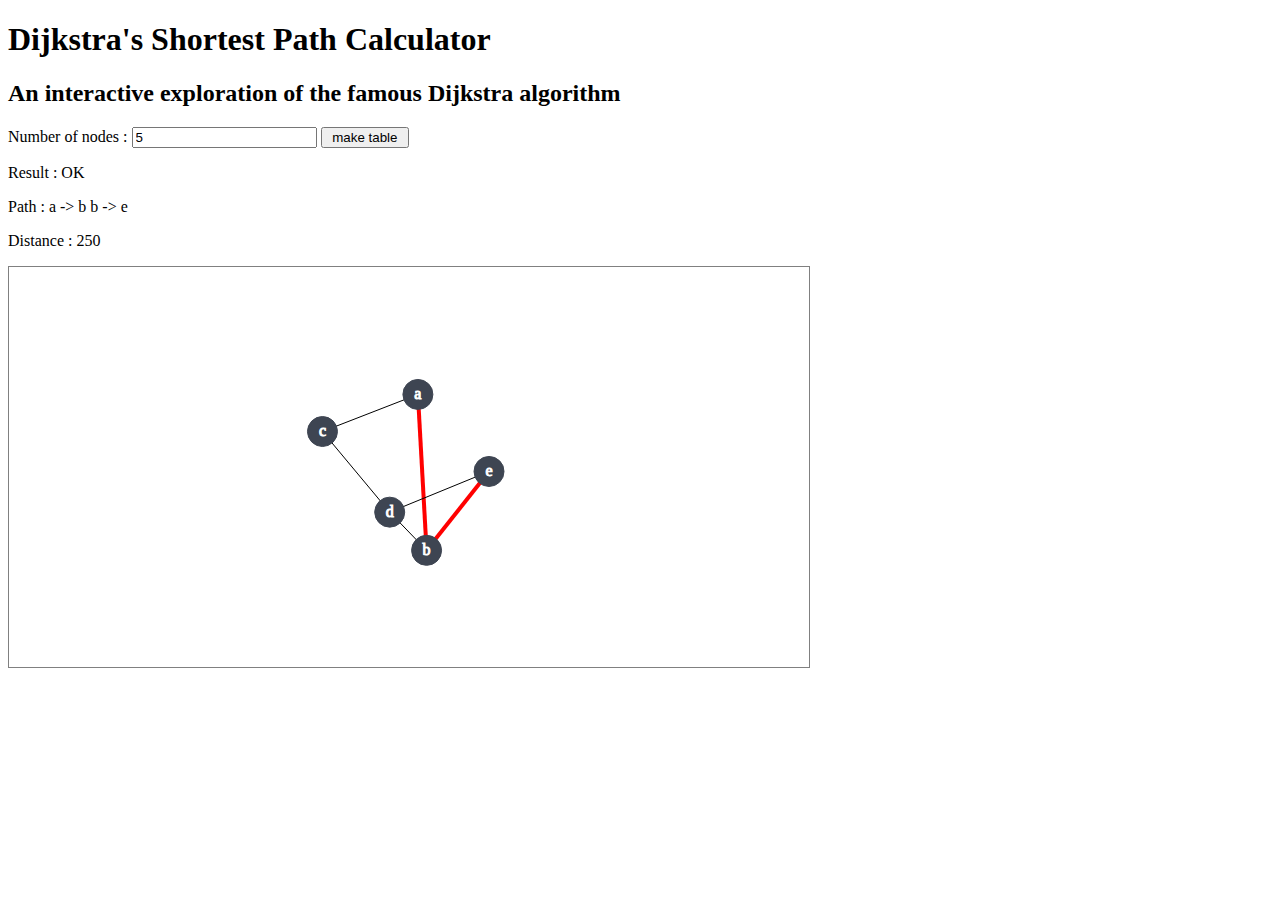
<file: index.html>
<!DOCTYPE HTML>
<head>
	<meta charset="utf-8">
	<title>Dijkstra's Shortest Path Calculator</title>
</head>
<body>
	<h1>Dijkstra's Shortest Path Calculator</h1>
	<h2>An interactive exploration of the famous Dijkstra algorithm</h2>

	<p>
		Number of nodes : <input type="text" id="numberOfNodes" name="sp-nodes" value="5"/>
		<input type="submit" value=" make table " 
			onclick="SpUtils.makeTable(document.getElementById('numberOfNodes').value);" />
	</p>

	<div id="distances"></div>
	<div id="results"></div>
	<div id="graph"></div>

	<link href="stylesheets/shortest-path.css" rel="stylesheet" type="text/css" />
	<script type="text/javascript" src="javascripts/d3.v3.min.js"></script>
	<script type="text/javascript" src="javascripts/dijkstra.js"></script>
	<script type="text/javascript" src="javascripts/SpUtils.js"></script>
	<script type="text/javascript">

		var nodes = [
			{ index: 0, value: 'a', r: 20 },
			{ index: 1, value: 'b', r: 20 },
			{ index: 2, value: 'c', r: 20 },
			{ index: 3, value: 'd', r: 20 },
			{ index: 4, value: 'e', r: 20 }
		];

		var paths = [
			{ source: 0, target: 1, distance: 150 },
			{ source: 0, target: 2, distance: 100 },
			{ source: 2, target: 3, distance: 100 },
			{ source: 1, target: 3, distance: 40  },
			{ source: 3, target: 4, distance: 100 },
			{ source: 1, target: 4, distance: 100 }
		];

		var map = {};
		map.width = 800;
		map.height = 400;

		var target = d3.select("#graph");

		svg = target.append("svg:svg")
			.attr("width", map.width)
			.attr("height", map.height);

		var route = SpUtils.findRoute(nodes, paths, 0, nodes.length-1);

		document.getElementById('results').innerHTML  = SpUtils.formatResult(route, nodes);

		SpUtils.drawGraph(svg, nodes, paths, route);

	</script>
</body>
</html>
</file>
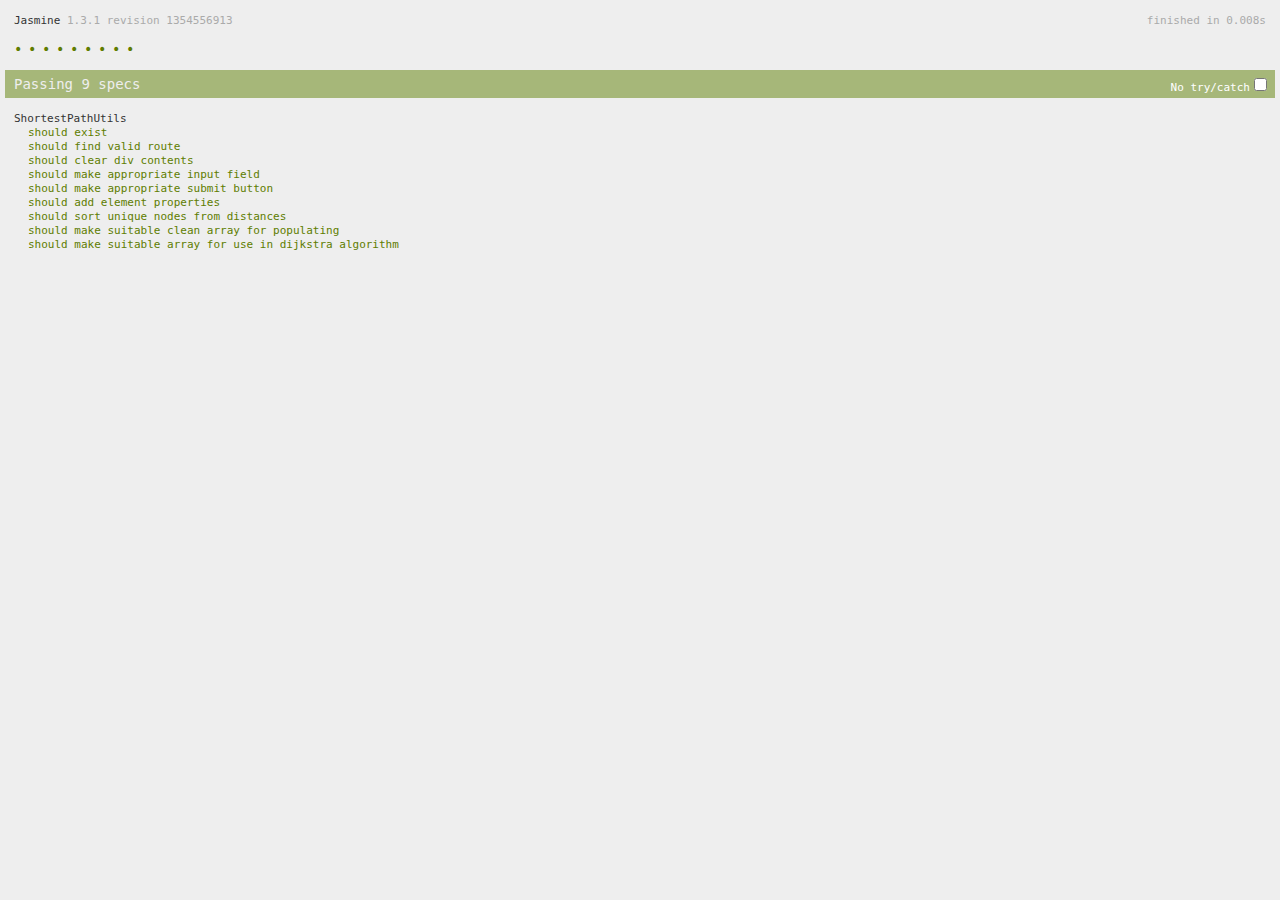
<file: tests/index.html>
<!DOCTYPE HTML PUBLIC "-//W3C//DTD HTML 4.01 Transitional//EN"
  "http://www.w3.org/TR/html4/loose.dtd">
<html>
<head>
  <title>Jasmine Spec Runner: Shortest Path</title>

  <link rel="shortcut icon" type="image/png" href="../images/jasmine_favicon.png">

  <link href="../javascripts/jasmine/lib/jasmine-core/jasmine.css" rel="stylesheet"/>
  <script type="text/javascript" src="../javascripts/jasmine/lib/jasmine-core/jasmine.js"></script>
  <script type="text/javascript">
    // yes, really keep this here to keep us honest, but only for jasmine's own runner! [xw]
    undefined = "diz be undefined yo";
  </script>


  <!-- include source files here... -->
  <script type="text/javascript" src="../javascripts/jasmine/src/html/HtmlReporterHelpers.js"></script>
  <script type="text/javascript" src="../javascripts/jasmine/src/html/HtmlReporter.js"></script>
  <script type="text/javascript" src="../javascripts/jasmine/src/html/HtmlReporterHelpers.js"></script>
  <script type="text/javascript" src="../javascripts/jasmine/src/html/ReporterView.js"></script>
  <script type="text/javascript" src="../javascripts/jasmine/src/html/SpecView.js"></script>
  <script type="text/javascript" src="../javascripts/jasmine/src/html/SuiteView.js"></script>
  <script type="text/javascript" src="../javascripts/jasmine/src/html/TrivialReporter.js"></script>
  <script type="text/javascript" src="../javascripts/jasmine/src/console/ConsoleReporter.js"></script>

  <script type="text/javascript" src="../javascripts/SpUtils.js"></script>
  <script type="text/javascript" src="../javascripts/dijkstra.js"></script>

  <!-- include spec files here... -->
  <script type="text/javascript" src="ShortestPathUtilsSpec.js"></script>

  <script type="text/javascript">
    (function() {
      var jasmineEnv = jasmine.getEnv();
      jasmineEnv.updateInterval = 1000;

      var htmlReporter = new jasmine.HtmlReporter();

      jasmineEnv.addReporter(htmlReporter);

      jasmineEnv.specFilter = function(spec) {
        return htmlReporter.specFilter(spec);
      };

      var currentWindowOnload = window.onload;

      window.onload = function() {
        if (currentWindowOnload) {
          currentWindowOnload();
        }
        execJasmine();
      };

      function execJasmine() {
        jasmineEnv.execute();
      }

    })();
  </script>

</head>

<body>
</body>
</html>
</file>
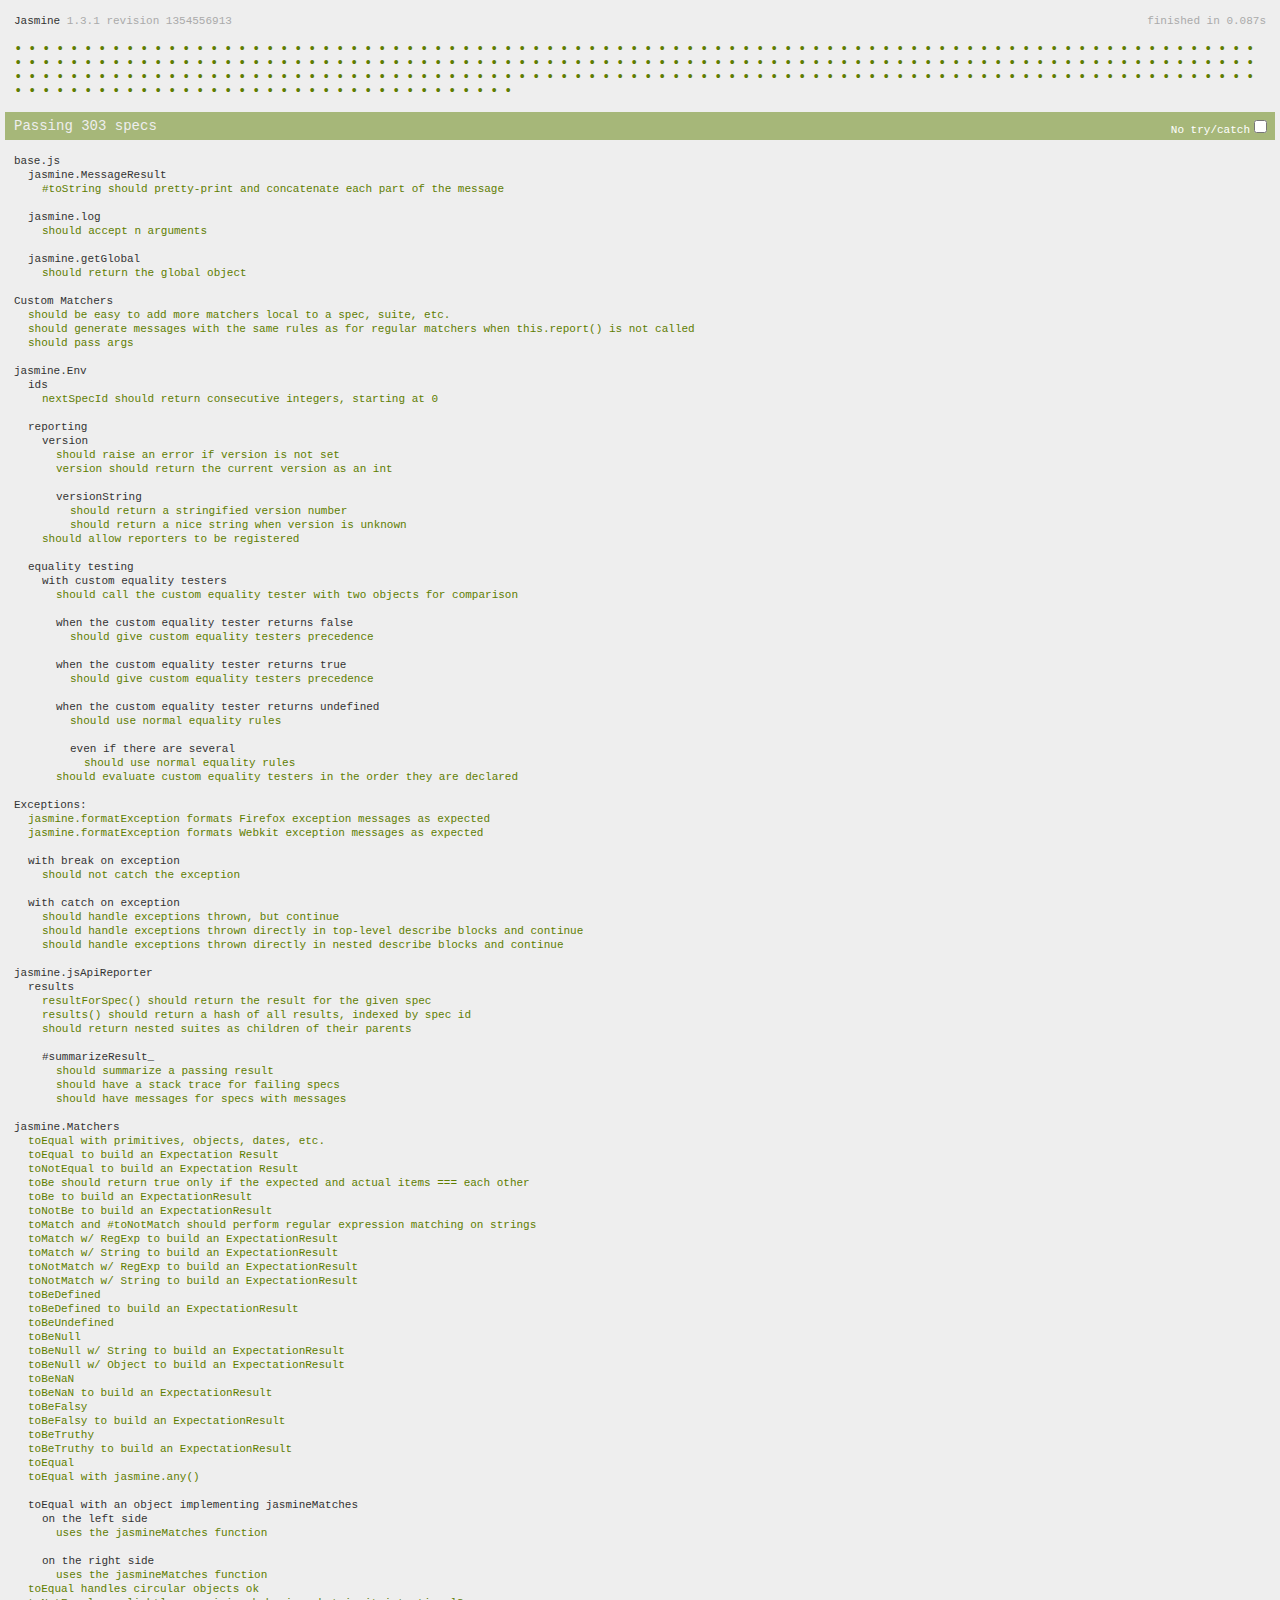
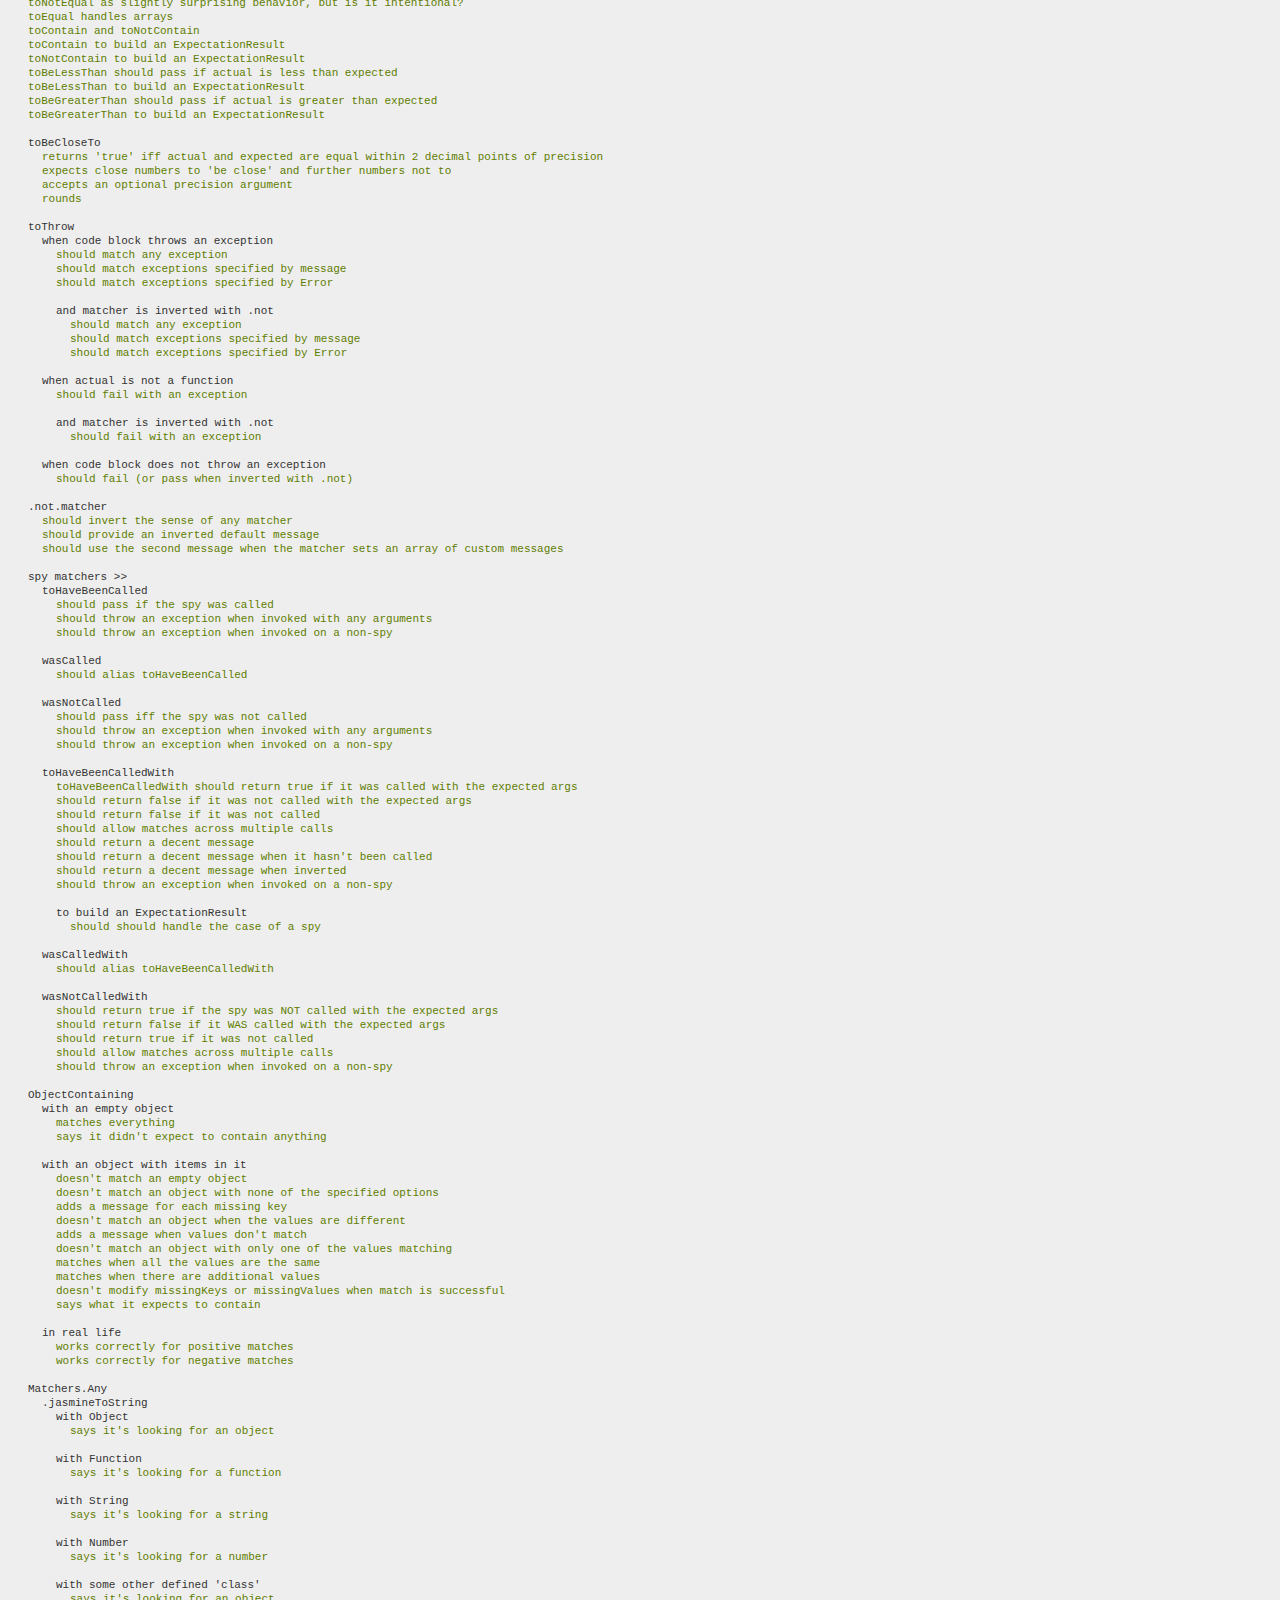
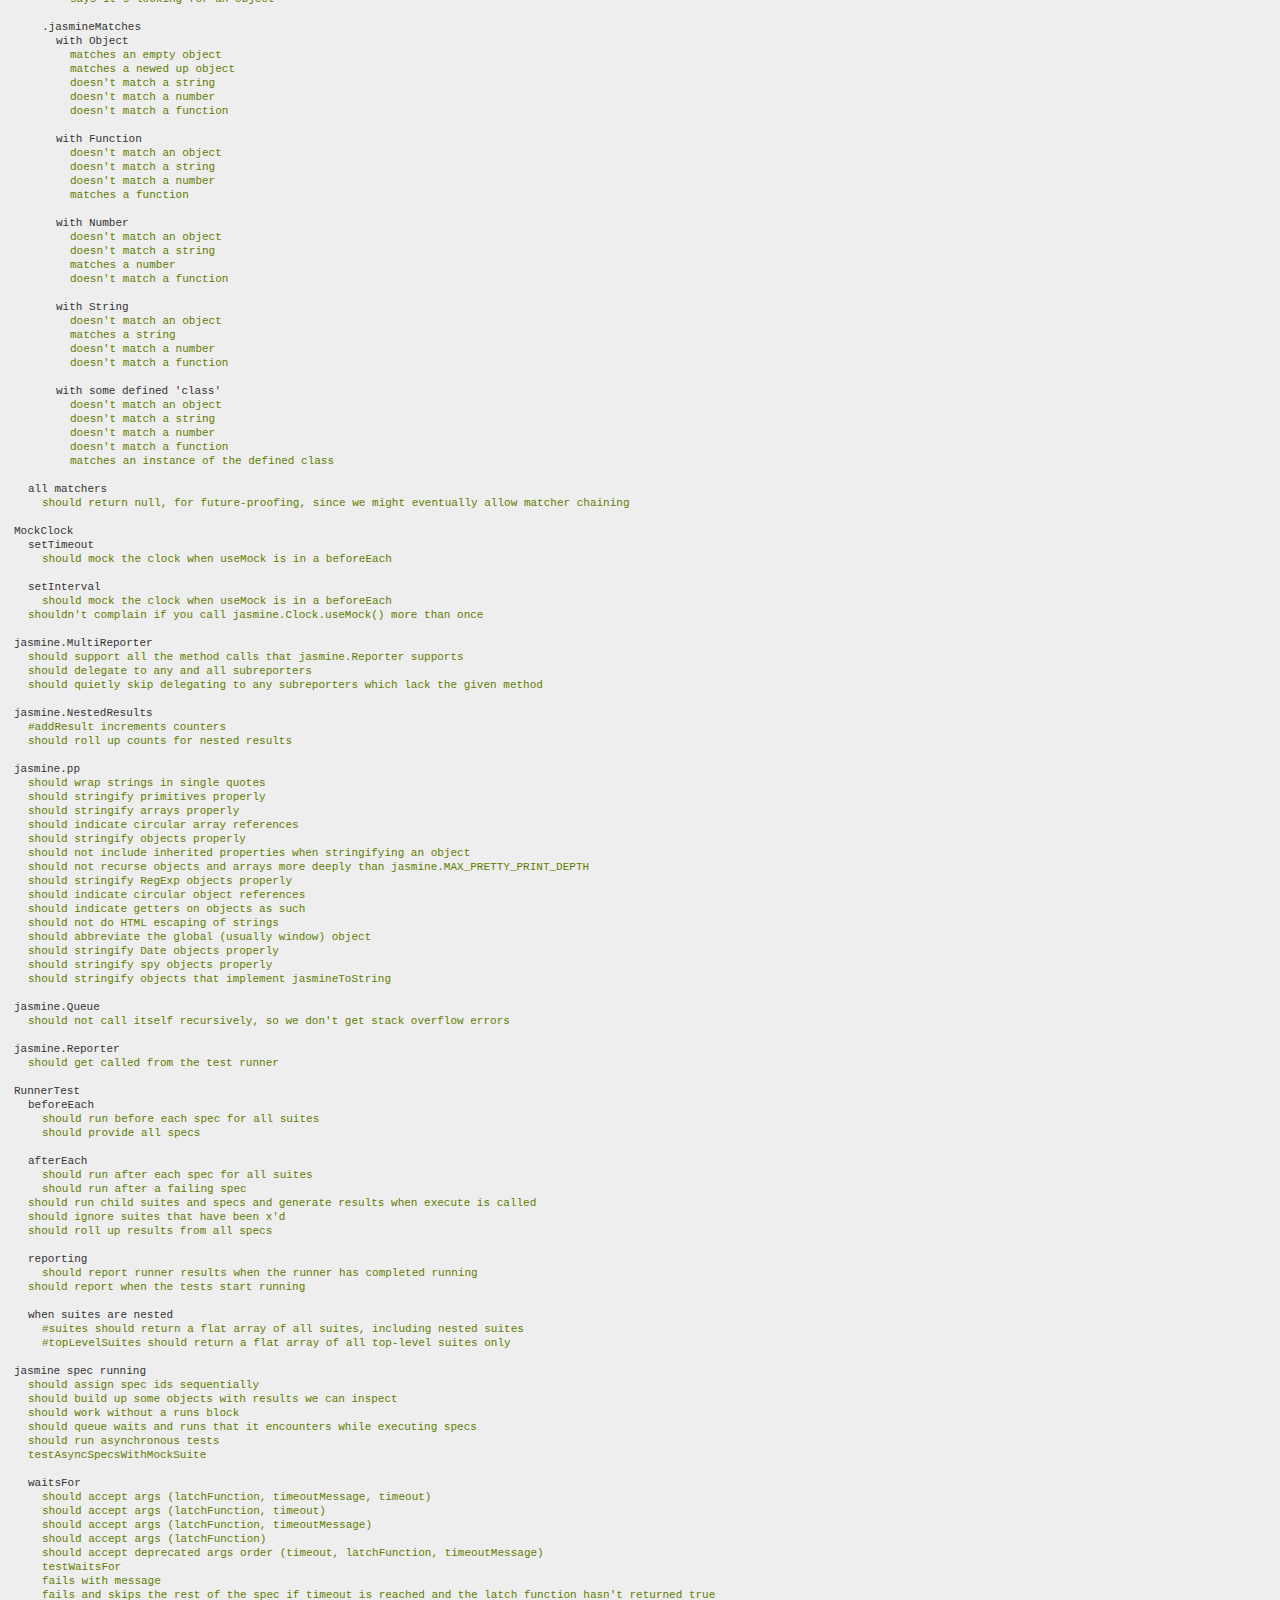
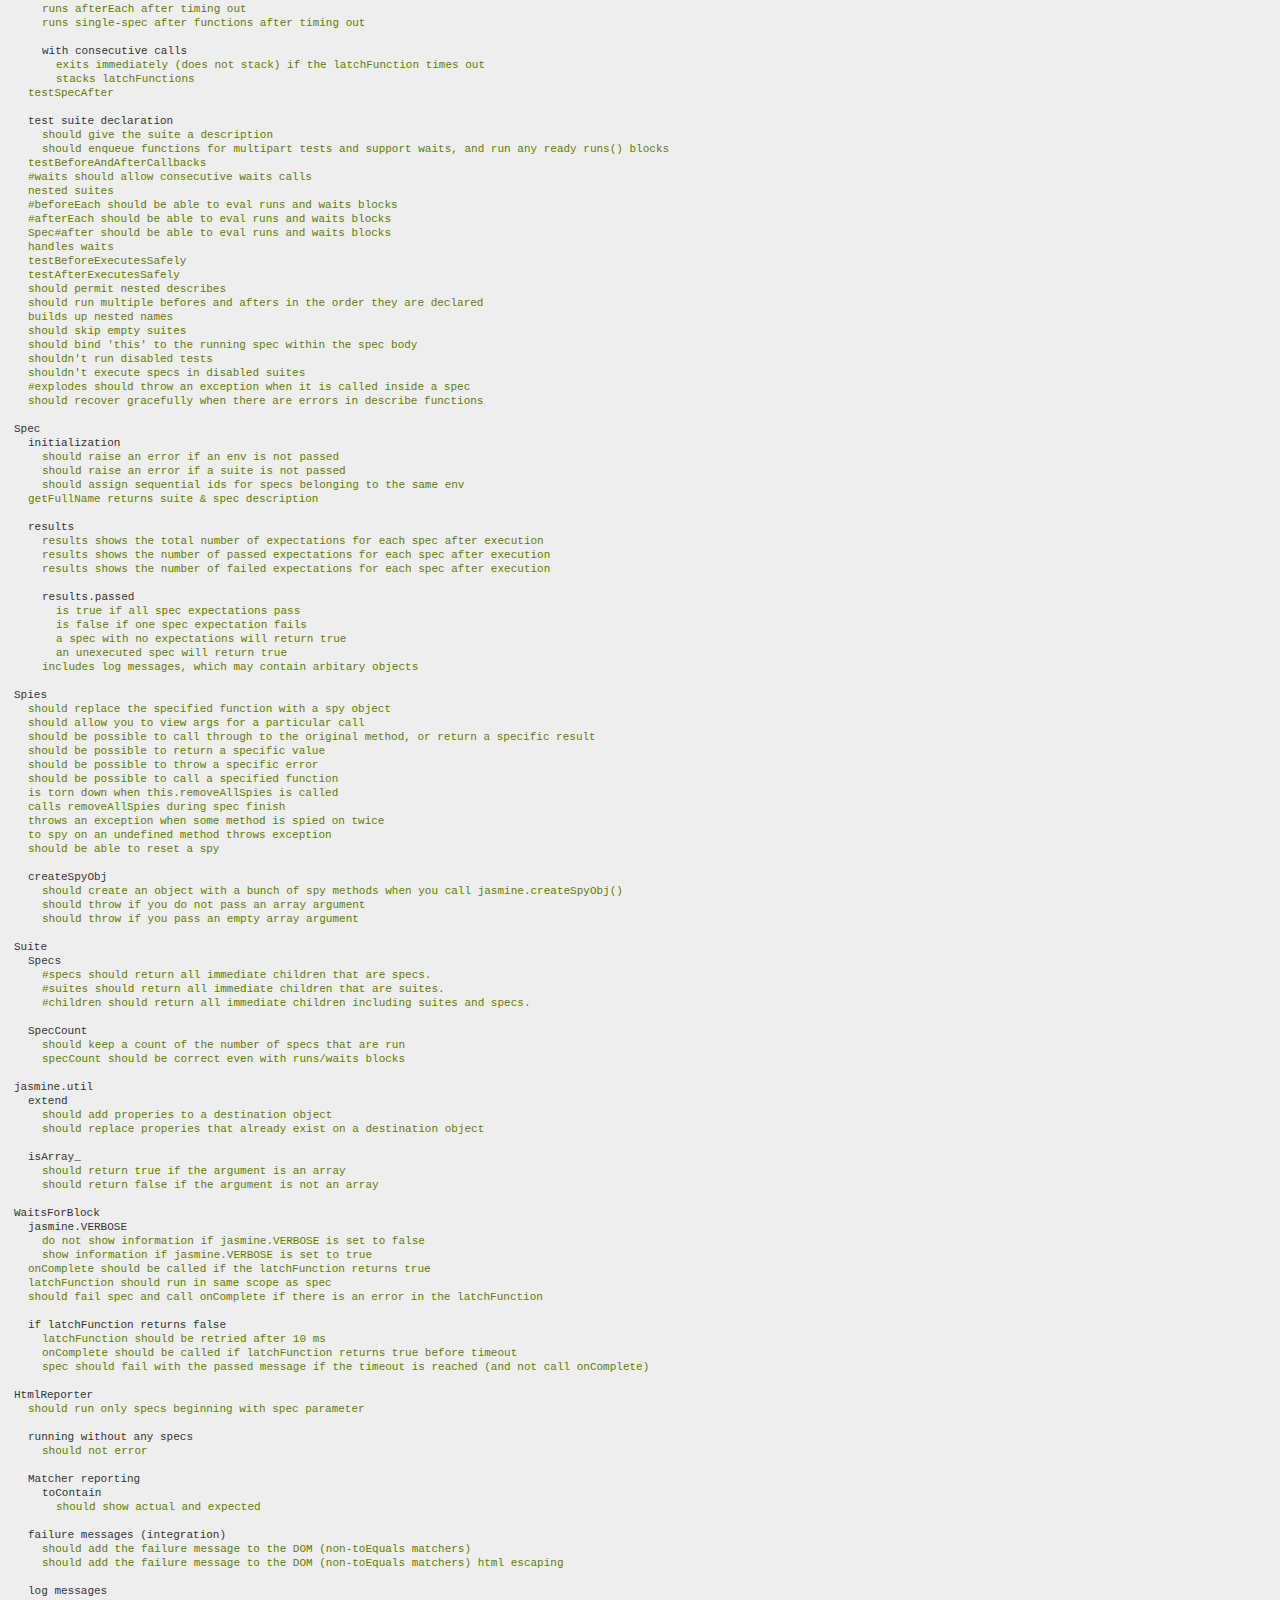
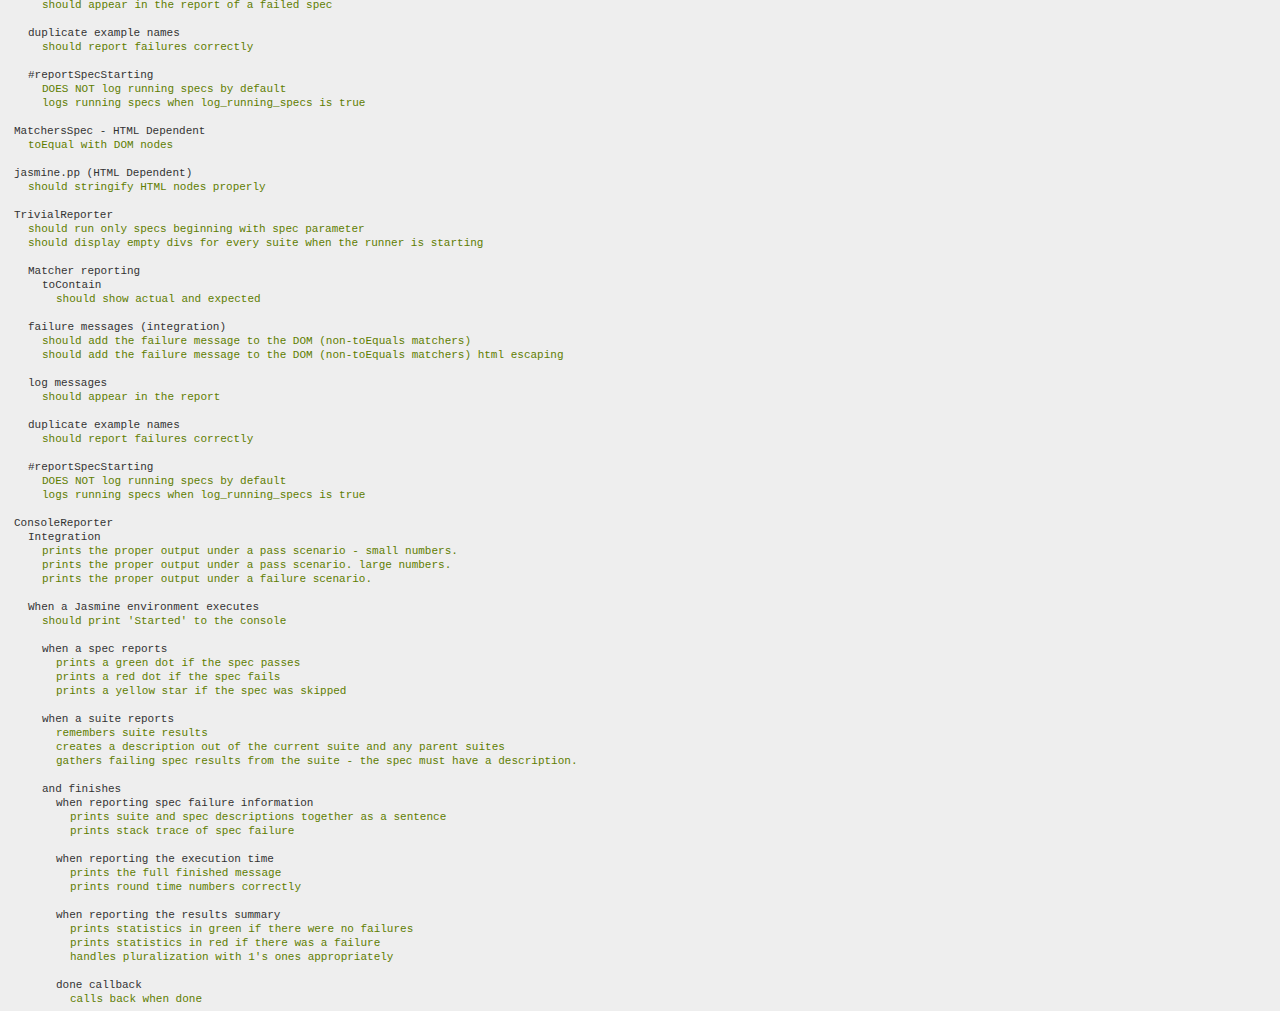
<file: javascripts/jasmine/jasmine-master/spec/runner.html>
<!DOCTYPE HTML PUBLIC "-//W3C//DTD HTML 4.01 Transitional//EN"
  "http://www.w3.org/TR/html4/loose.dtd">
<html>
<head>
  <title>Jasmine Spec Runner: Jasmine Core</title>

  <link rel="shortcut icon" type="image/png" href="../images/jasmine_favicon.png">

  <link href="../lib/jasmine-core/jasmine.css" rel="stylesheet"/>
  <script type="text/javascript" src="../lib/jasmine-core/jasmine.js"></script>
  <script type="text/javascript">
    // yes, really keep this here to keep us honest, but only for jasmine's own runner! [xw]
    undefined = "diz be undefined yo";
  </script>


  <!-- include source files here... -->
  <script type="text/javascript" src=".././src/html/HtmlReporterHelpers.js"></script>
  <script type="text/javascript" src=".././src/html/HtmlReporter.js"></script>
  <script type="text/javascript" src=".././src/html/HtmlReporterHelpers.js"></script>
  <script type="text/javascript" src=".././src/html/ReporterView.js"></script>
  <script type="text/javascript" src=".././src/html/SpecView.js"></script>
  <script type="text/javascript" src=".././src/html/SuiteView.js"></script>
  <script type="text/javascript" src=".././src/html/TrivialReporter.js"></script>
  <script type="text/javascript" src=".././src/console/ConsoleReporter.js"></script>

  <!-- include spec files here... -->
  <script type="text/javascript" src=".././spec/core/BaseSpec.js"></script>
  <script type="text/javascript" src=".././spec/core/CustomMatchersSpec.js"></script>
  <script type="text/javascript" src=".././spec/core/EnvSpec.js"></script>
  <script type="text/javascript" src=".././spec/core/ExceptionsSpec.js"></script>
  <script type="text/javascript" src=".././spec/core/JsApiReporterSpec.js"></script>
  <script type="text/javascript" src=".././spec/core/MatchersSpec.js"></script>
  <script type="text/javascript" src=".././spec/core/MockClockSpec.js"></script>
  <script type="text/javascript" src=".././spec/core/MultiReporterSpec.js"></script>
  <script type="text/javascript" src=".././spec/core/NestedResultsSpec.js"></script>
  <script type="text/javascript" src=".././spec/core/PrettyPrintSpec.js"></script>
  <script type="text/javascript" src=".././spec/core/QueueSpec.js"></script>
  <script type="text/javascript" src=".././spec/core/ReporterSpec.js"></script>
  <script type="text/javascript" src=".././spec/core/RunnerSpec.js"></script>
  <script type="text/javascript" src=".././spec/core/SpecRunningSpec.js"></script>
  <script type="text/javascript" src=".././spec/core/SpecSpec.js"></script>
  <script type="text/javascript" src=".././spec/core/SpySpec.js"></script>
  <script type="text/javascript" src=".././spec/core/SuiteSpec.js"></script>
  <script type="text/javascript" src=".././spec/core/UtilSpec.js"></script>
  <script type="text/javascript" src=".././spec/core/WaitsForBlockSpec.js"></script>
  <script type="text/javascript" src=".././spec/html/HTMLReporterSpec.js"></script>
  <script type="text/javascript" src=".././spec/html/MatchersHtmlSpec.js"></script>
  <script type="text/javascript" src=".././spec/html/PrettyPrintHtmlSpec.js"></script>
  <script type="text/javascript" src=".././spec/html/TrivialReporterSpec.js"></script>
  <script type="text/javascript" src=".././spec/console/ConsoleReporterSpec.js"></script>

  <script type="text/javascript">
    (function() {
      var jasmineEnv = jasmine.getEnv();
      jasmineEnv.updateInterval = 1000;

      var htmlReporter = new jasmine.HtmlReporter();

      jasmineEnv.addReporter(htmlReporter);

      jasmineEnv.specFilter = function(spec) {
        return htmlReporter.specFilter(spec);
      };

      var currentWindowOnload = window.onload;

      window.onload = function() {
        if (currentWindowOnload) {
          currentWindowOnload();
        }
        execJasmine();
      };

      function execJasmine() {
        jasmineEnv.execute();
      }

    })();
  </script>

</head>

<body>
</body>
</html>
</file>
<file: stylesheets/shortest-path.css>
svg
{
	border: 1px solid gray;
}

.spgraph
{
	margin: 50px;
}

.link
{
	stroke: #000000;
}

.bold
{
	stroke: #FF0000;
	stroke-width: 4;
}

.label
{
	fill: #FFFFFF;
	stroke: #FFFFFF;
}

.node
{
	fill: #3E4552;
	stroke: #3E4552;
}

table.input
{
	margin: 20px 50px;
}

table.input td
{
	width: 60px;
	text-align: center;
}
</file>
<file: javascripts/jasmine/lib/jasmine-core/jasmine.css>
body { background-color: #eeeeee; padding: 0; margin: 5px; overflow-y: scroll; }

#HTMLReporter { font-size: 11px; font-family: Monaco, "Lucida Console", monospace; line-height: 14px; color: #333333; }
#HTMLReporter a { text-decoration: none; }
#HTMLReporter a:hover { text-decoration: underline; }
#HTMLReporter p, #HTMLReporter h1, #HTMLReporter h2, #HTMLReporter h3, #HTMLReporter h4, #HTMLReporter h5, #HTMLReporter h6 { margin: 0; line-height: 14px; }
#HTMLReporter .banner, #HTMLReporter .symbolSummary, #HTMLReporter .summary, #HTMLReporter .resultMessage, #HTMLReporter .specDetail .description, #HTMLReporter .alert .bar, #HTMLReporter .stackTrace { padding-left: 9px; padding-right: 9px; }
#HTMLReporter #jasmine_content { position: fixed; right: 100%; }
#HTMLReporter .version { color: #aaaaaa; }
#HTMLReporter .banner { margin-top: 14px; }
#HTMLReporter .duration { color: #aaaaaa; float: right; }
#HTMLReporter .symbolSummary { overflow: hidden; *zoom: 1; margin: 14px 0; }
#HTMLReporter .symbolSummary li { display: block; float: left; height: 7px; width: 14px; margin-bottom: 7px; font-size: 16px; }
#HTMLReporter .symbolSummary li.passed { font-size: 14px; }
#HTMLReporter .symbolSummary li.passed:before { color: #5e7d00; content: "\02022"; }
#HTMLReporter .symbolSummary li.failed { line-height: 9px; }
#HTMLReporter .symbolSummary li.failed:before { color: #b03911; content: "x"; font-weight: bold; margin-left: -1px; }
#HTMLReporter .symbolSummary li.skipped { font-size: 14px; }
#HTMLReporter .symbolSummary li.skipped:before { color: #bababa; content: "\02022"; }
#HTMLReporter .symbolSummary li.pending { line-height: 11px; }
#HTMLReporter .symbolSummary li.pending:before { color: #aaaaaa; content: "-"; }
#HTMLReporter .exceptions { color: #fff; float: right; margin-top: 5px; margin-right: 5px; }
#HTMLReporter .bar { line-height: 28px; font-size: 14px; display: block; color: #eee; }
#HTMLReporter .runningAlert { background-color: #666666; }
#HTMLReporter .skippedAlert { background-color: #aaaaaa; }
#HTMLReporter .skippedAlert:first-child { background-color: #333333; }
#HTMLReporter .skippedAlert:hover { text-decoration: none; color: white; text-decoration: underline; }
#HTMLReporter .passingAlert { background-color: #a6b779; }
#HTMLReporter .passingAlert:first-child { background-color: #5e7d00; }
#HTMLReporter .failingAlert { background-color: #cf867e; }
#HTMLReporter .failingAlert:first-child { background-color: #b03911; }
#HTMLReporter .results { margin-top: 14px; }
#HTMLReporter #details { display: none; }
#HTMLReporter .resultsMenu, #HTMLReporter .resultsMenu a { background-color: #fff; color: #333333; }
#HTMLReporter.showDetails .summaryMenuItem { font-weight: normal; text-decoration: inherit; }
#HTMLReporter.showDetails .summaryMenuItem:hover { text-decoration: underline; }
#HTMLReporter.showDetails .detailsMenuItem { font-weight: bold; text-decoration: underline; }
#HTMLReporter.showDetails .summary { display: none; }
#HTMLReporter.showDetails #details { display: block; }
#HTMLReporter .summaryMenuItem { font-weight: bold; text-decoration: underline; }
#HTMLReporter .summary { margin-top: 14px; }
#HTMLReporter .summary .suite .suite, #HTMLReporter .summary .specSummary { margin-left: 14px; }
#HTMLReporter .summary .specSummary.passed a { color: #5e7d00; }
#HTMLReporter .summary .specSummary.failed a { color: #b03911; }
#HTMLReporter .description + .suite { margin-top: 0; }
#HTMLReporter .suite { margin-top: 14px; }
#HTMLReporter .suite a { color: #333333; }
#HTMLReporter #details .specDetail { margin-bottom: 28px; }
#HTMLReporter #details .specDetail .description { display: block; color: white; background-color: #b03911; }
#HTMLReporter .resultMessage { padding-top: 14px; color: #333333; }
#HTMLReporter .resultMessage span.result { display: block; }
#HTMLReporter .stackTrace { margin: 5px 0 0 0; max-height: 224px; overflow: auto; line-height: 18px; color: #666666; border: 1px solid #ddd; background: white; white-space: pre; }

#TrivialReporter { padding: 8px 13px; position: absolute; top: 0; bottom: 0; left: 0; right: 0; overflow-y: scroll; background-color: white; font-family: "Helvetica Neue Light", "Lucida Grande", "Calibri", "Arial", sans-serif; /*.resultMessage {*/ /*white-space: pre;*/ /*}*/ }
#TrivialReporter a:visited, #TrivialReporter a { color: #303; }
#TrivialReporter a:hover, #TrivialReporter a:active { color: blue; }
#TrivialReporter .run_spec { float: right; padding-right: 5px; font-size: .8em; text-decoration: none; }
#TrivialReporter .banner { color: #303; background-color: #fef; padding: 5px; }
#TrivialReporter .logo { float: left; font-size: 1.1em; padding-left: 5px; }
#TrivialReporter .logo .version { font-size: .6em; padding-left: 1em; }
#TrivialReporter .runner.running { background-color: yellow; }
#TrivialReporter .options { text-align: right; font-size: .8em; }
#TrivialReporter .suite { border: 1px outset gray; margin: 5px 0; padding-left: 1em; }
#TrivialReporter .suite .suite { margin: 5px; }
#TrivialReporter .suite.passed { background-color: #dfd; }
#TrivialReporter .suite.failed { background-color: #fdd; }
#TrivialReporter .spec { margin: 5px; padding-left: 1em; clear: both; }
#TrivialReporter .spec.failed, #TrivialReporter .spec.passed, #TrivialReporter .spec.skipped { padding-bottom: 5px; border: 1px solid gray; }
#TrivialReporter .spec.failed { background-color: #fbb; border-color: red; }
#TrivialReporter .spec.passed { background-color: #bfb; border-color: green; }
#TrivialReporter .spec.skipped { background-color: #bbb; }
#TrivialReporter .messages { border-left: 1px dashed gray; padding-left: 1em; padding-right: 1em; }
#TrivialReporter .passed { background-color: #cfc; display: none; }
#TrivialReporter .failed { background-color: #fbb; }
#TrivialReporter .skipped { color: #777; background-color: #eee; display: none; }
#TrivialReporter .resultMessage span.result { display: block; line-height: 2em; color: black; }
#TrivialReporter .resultMessage .mismatch { color: black; }
#TrivialReporter .stackTrace { white-space: pre; font-size: .8em; margin-left: 10px; max-height: 5em; overflow: auto; border: 1px inset red; padding: 1em; background: #eef; }
#TrivialReporter .finished-at { padding-left: 1em; font-size: .6em; }
#TrivialReporter.show-passed .passed, #TrivialReporter.show-skipped .skipped { display: block; }
#TrivialReporter #jasmine_content { position: fixed; right: 100%; }
#TrivialReporter .runner { border: 1px solid gray; display: block; margin: 5px 0; padding: 2px 0 2px 10px; }
</file>
<file: javascripts/jasmine/jasmine-master/lib/jasmine-core/jasmine.css>
body { background-color: #eeeeee; padding: 0; margin: 5px; overflow-y: scroll; }

#HTMLReporter { font-size: 11px; font-family: Monaco, "Lucida Console", monospace; line-height: 14px; color: #333333; }
#HTMLReporter a { text-decoration: none; }
#HTMLReporter a:hover { text-decoration: underline; }
#HTMLReporter p, #HTMLReporter h1, #HTMLReporter h2, #HTMLReporter h3, #HTMLReporter h4, #HTMLReporter h5, #HTMLReporter h6 { margin: 0; line-height: 14px; }
#HTMLReporter .banner, #HTMLReporter .symbolSummary, #HTMLReporter .summary, #HTMLReporter .resultMessage, #HTMLReporter .specDetail .description, #HTMLReporter .alert .bar, #HTMLReporter .stackTrace { padding-left: 9px; padding-right: 9px; }
#HTMLReporter #jasmine_content { position: fixed; right: 100%; }
#HTMLReporter .version { color: #aaaaaa; }
#HTMLReporter .banner { margin-top: 14px; }
#HTMLReporter .duration { color: #aaaaaa; float: right; }
#HTMLReporter .symbolSummary { overflow: hidden; *zoom: 1; margin: 14px 0; }
#HTMLReporter .symbolSummary li { display: block; float: left; height: 7px; width: 14px; margin-bottom: 7px; font-size: 16px; }
#HTMLReporter .symbolSummary li.passed { font-size: 14px; }
#HTMLReporter .symbolSummary li.passed:before { color: #5e7d00; content: "\02022"; }
#HTMLReporter .symbolSummary li.failed { line-height: 9px; }
#HTMLReporter .symbolSummary li.failed:before { color: #b03911; content: "x"; font-weight: bold; margin-left: -1px; }
#HTMLReporter .symbolSummary li.skipped { font-size: 14px; }
#HTMLReporter .symbolSummary li.skipped:before { color: #bababa; content: "\02022"; }
#HTMLReporter .symbolSummary li.pending { line-height: 11px; }
#HTMLReporter .symbolSummary li.pending:before { color: #aaaaaa; content: "-"; }
#HTMLReporter .exceptions { color: #fff; float: right; margin-top: 5px; margin-right: 5px; }
#HTMLReporter .bar { line-height: 28px; font-size: 14px; display: block; color: #eee; }
#HTMLReporter .runningAlert { background-color: #666666; }
#HTMLReporter .skippedAlert { background-color: #aaaaaa; }
#HTMLReporter .skippedAlert:first-child { background-color: #333333; }
#HTMLReporter .skippedAlert:hover { text-decoration: none; color: white; text-decoration: underline; }
#HTMLReporter .passingAlert { background-color: #a6b779; }
#HTMLReporter .passingAlert:first-child { background-color: #5e7d00; }
#HTMLReporter .failingAlert { background-color: #cf867e; }
#HTMLReporter .failingAlert:first-child { background-color: #b03911; }
#HTMLReporter .results { margin-top: 14px; }
#HTMLReporter #details { display: none; }
#HTMLReporter .resultsMenu, #HTMLReporter .resultsMenu a { background-color: #fff; color: #333333; }
#HTMLReporter.showDetails .summaryMenuItem { font-weight: normal; text-decoration: inherit; }
#HTMLReporter.showDetails .summaryMenuItem:hover { text-decoration: underline; }
#HTMLReporter.showDetails .detailsMenuItem { font-weight: bold; text-decoration: underline; }
#HTMLReporter.showDetails .summary { display: none; }
#HTMLReporter.showDetails #details { display: block; }
#HTMLReporter .summaryMenuItem { font-weight: bold; text-decoration: underline; }
#HTMLReporter .summary { margin-top: 14px; }
#HTMLReporter .summary .suite .suite, #HTMLReporter .summary .specSummary { margin-left: 14px; }
#HTMLReporter .summary .specSummary.passed a { color: #5e7d00; }
#HTMLReporter .summary .specSummary.failed a { color: #b03911; }
#HTMLReporter .description + .suite { margin-top: 0; }
#HTMLReporter .suite { margin-top: 14px; }
#HTMLReporter .suite a { color: #333333; }
#HTMLReporter #details .specDetail { margin-bottom: 28px; }
#HTMLReporter #details .specDetail .description { display: block; color: white; background-color: #b03911; }
#HTMLReporter .resultMessage { padding-top: 14px; color: #333333; }
#HTMLReporter .resultMessage span.result { display: block; }
#HTMLReporter .stackTrace { margin: 5px 0 0 0; max-height: 224px; overflow: auto; line-height: 18px; color: #666666; border: 1px solid #ddd; background: white; white-space: pre; }

#TrivialReporter { padding: 8px 13px; position: absolute; top: 0; bottom: 0; left: 0; right: 0; overflow-y: scroll; background-color: white; font-family: "Helvetica Neue Light", "Lucida Grande", "Calibri", "Arial", sans-serif; /*.resultMessage {*/ /*white-space: pre;*/ /*}*/ }
#TrivialReporter a:visited, #TrivialReporter a { color: #303; }
#TrivialReporter a:hover, #TrivialReporter a:active { color: blue; }
#TrivialReporter .run_spec { float: right; padding-right: 5px; font-size: .8em; text-decoration: none; }
#TrivialReporter .banner { color: #303; background-color: #fef; padding: 5px; }
#TrivialReporter .logo { float: left; font-size: 1.1em; padding-left: 5px; }
#TrivialReporter .logo .version { font-size: .6em; padding-left: 1em; }
#TrivialReporter .runner.running { background-color: yellow; }
#TrivialReporter .options { text-align: right; font-size: .8em; }
#TrivialReporter .suite { border: 1px outset gray; margin: 5px 0; padding-left: 1em; }
#TrivialReporter .suite .suite { margin: 5px; }
#TrivialReporter .suite.passed { background-color: #dfd; }
#TrivialReporter .suite.failed { background-color: #fdd; }
#TrivialReporter .spec { margin: 5px; padding-left: 1em; clear: both; }
#TrivialReporter .spec.failed, #TrivialReporter .spec.passed, #TrivialReporter .spec.skipped { padding-bottom: 5px; border: 1px solid gray; }
#TrivialReporter .spec.failed { background-color: #fbb; border-color: red; }
#TrivialReporter .spec.passed { background-color: #bfb; border-color: green; }
#TrivialReporter .spec.skipped { background-color: #bbb; }
#TrivialReporter .messages { border-left: 1px dashed gray; padding-left: 1em; padding-right: 1em; }
#TrivialReporter .passed { background-color: #cfc; display: none; }
#TrivialReporter .failed { background-color: #fbb; }
#TrivialReporter .skipped { color: #777; background-color: #eee; display: none; }
#TrivialReporter .resultMessage span.result { display: block; line-height: 2em; color: black; }
#TrivialReporter .resultMessage .mismatch { color: black; }
#TrivialReporter .stackTrace { white-space: pre; font-size: .8em; margin-left: 10px; max-height: 5em; overflow: auto; border: 1px inset red; padding: 1em; background: #eef; }
#TrivialReporter .finished-at { padding-left: 1em; font-size: .6em; }
#TrivialReporter.show-passed .passed, #TrivialReporter.show-skipped .skipped { display: block; }
#TrivialReporter #jasmine_content { position: fixed; right: 100%; }
#TrivialReporter .runner { border: 1px solid gray; display: block; margin: 5px 0; padding: 2px 0 2px 10px; }
</file>
